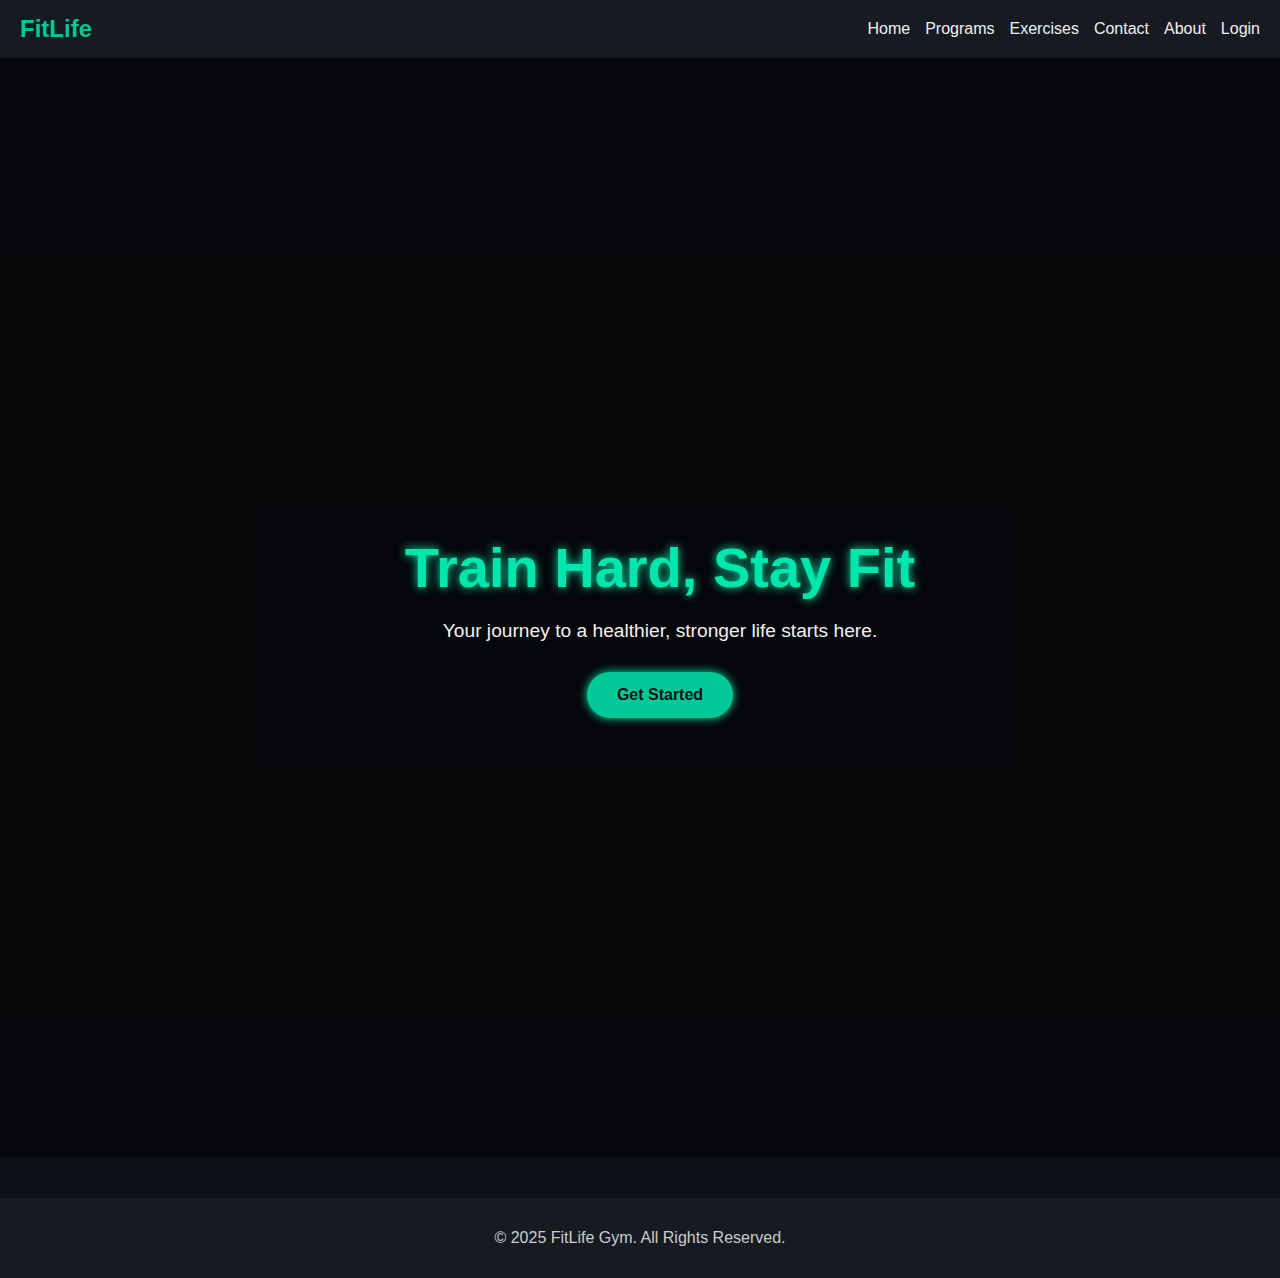
<file: index.html>
<!DOCTYPE html>
<html lang="en">
<head>
  <meta charset="UTF-8">
  <meta name="viewport" content="width=device-width, initial-scale=1.0">
  <title>FitLife</title>
  <link rel="stylesheet" href="style.css">
</head>
<body>
  <header>
    <div class="logo"> FitLife</div>
    <nav id="nav-menu">
      <a href="index.html">Home</a>
      
      <a href="programs.html">Programs</a>
      <a href="exercises.html">Exercises</a>
      <a href="contact.html">Contact</a>
      <a href="about.html">About</a>
      
      
    </nav>
    <div class="menu-toggle" id="menu-toggle">☰</div>
  </header>

  <section <section class="hero">
  <div class="hero-content">
    <h1>Train Hard, Stay Fit</h1>
    <p>Your journey to a healthier, stronger life starts here.</p>
    <a href="programs.html" class="btn">Get Started</a>
  </div>
</section>

  </section>

  <footer>
    <p>© 2025 FitLife Gym. All Rights Reserved.</p>
  </footer>

  <script src="script.js"></script>
</body>
</html>
</file>
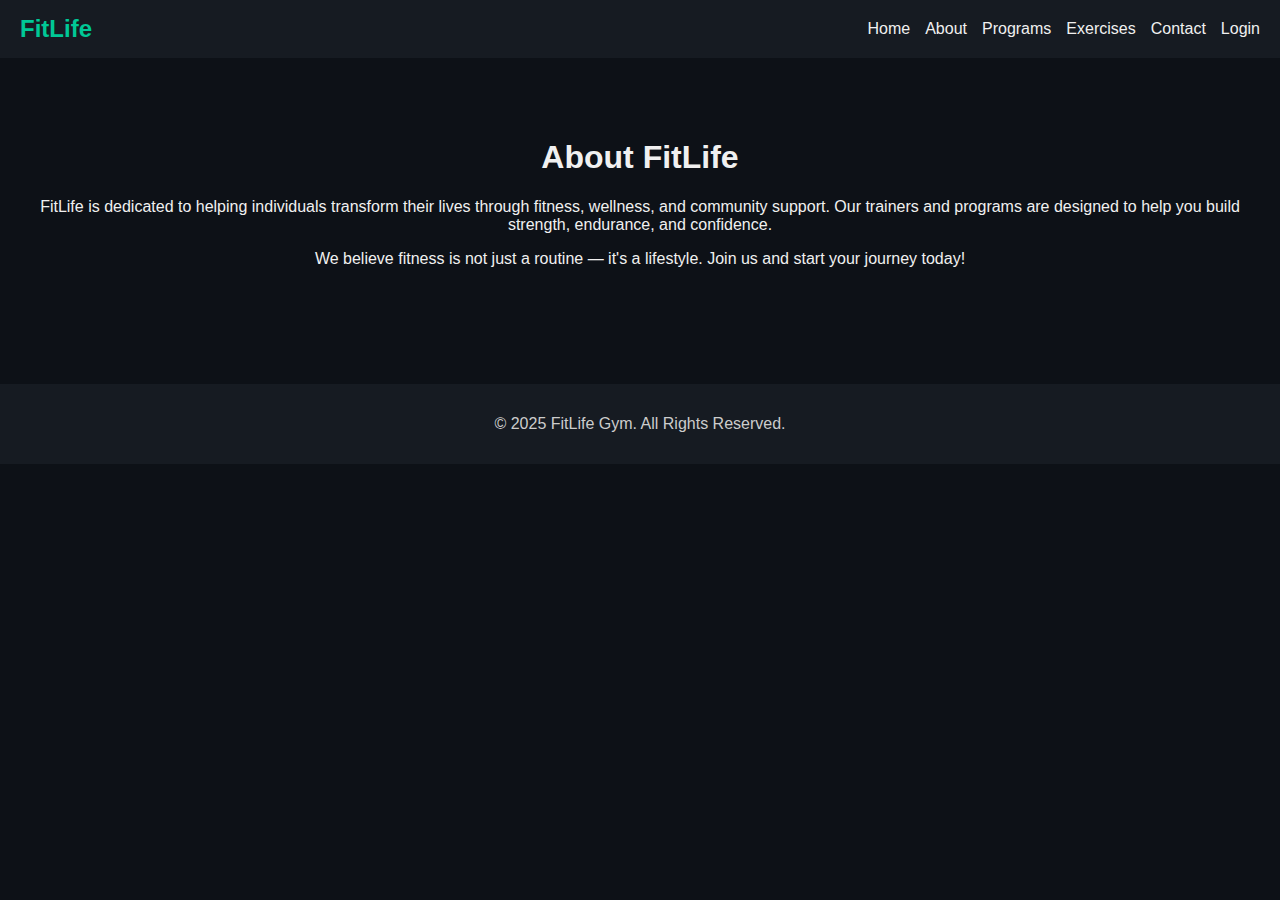
<file: about.html>
<!DOCTYPE html>
<html lang="en">
<head>
  <meta charset="UTF-8">
  <meta name="viewport" content="width=device-width, initial-scale=1.0">
  <title>FitLife | About Us</title>
  <link rel="stylesheet" href="style.css">
</head>
<body>
  <header>
    <div class="logo">FitLife</div>
    <nav id="nav-menu">
     <nav id="nav-menu">
  <a href="index.html">Home</a>
  <a href="about.html">About</a>
  <a href="programs.html">Programs</a>
  <!-- ✅ new --> <a href="exercises.html">Exercises</a>
  <a href="contact.html">Contact</a>
  
</nav>

    </nav>
    <div class="menu-toggle" id="menu-toggle">☰</div>
  </header>

  <section class="content">
    <h1>About FitLife</h1>
    <p>FitLife is dedicated to helping individuals transform their lives through fitness, wellness, and community support. Our trainers and programs are designed to help you build strength, endurance, and confidence.</p>
    <p>We believe fitness is not just a routine — it's a lifestyle. Join us and start your journey today!</p>
  </section>

  <footer>
    <p>© 2025 FitLife Gym. All Rights Reserved.</p>
  </footer>

  <script src="script.js"></script>
</body>
</html>
</file>
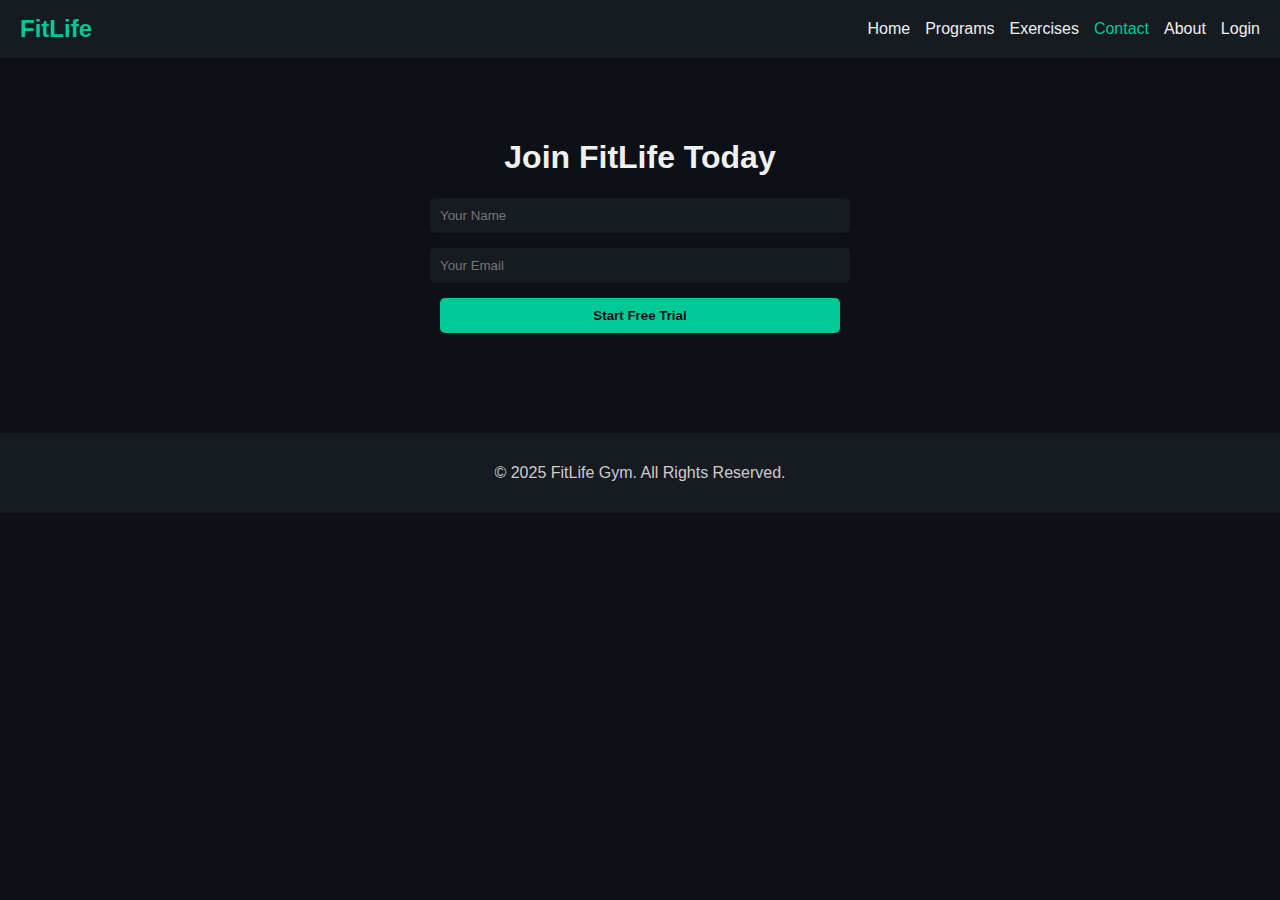
<file: contact.html>
<!DOCTYPE html>
<html lang="en">
<head>
  <meta charset="UTF-8">
  <meta name="viewport" content="width=device-width, initial-scale=1.0">
  <title>FitLife | Contact</title>
  <link rel="stylesheet" href="style.css">
</head>
<body>
  <header>
    <div class="logo">FitLife</div>
    <nav id="nav-menu">
      <a href="index.html">Home</a>
      
      <a href="programs.html">Programs</a>
       <a href="exercises.html">Exercises</a>
      <a href="contact.html" class="active">Contact</a>
      <a href="about.html">About</a>
      
    </nav>
    <div class="menu-toggle" id="menu-toggle">☰</div>
  </header>

  <section class="content">
    <h1>Join FitLife Today</h1>
    <form id="signup-form">
      <input type="text" id="name" placeholder="Your Name" required>
      <input type="email" id="email" placeholder="Your Email" required>
      <button type="submit">Start Free Trial</button>
    </form>
  </section>

  <footer>
    <p>© 2025 FitLife Gym. All Rights Reserved.</p>
  </footer>

  <script src="script.js"></script>
</body>
</html>
</file>
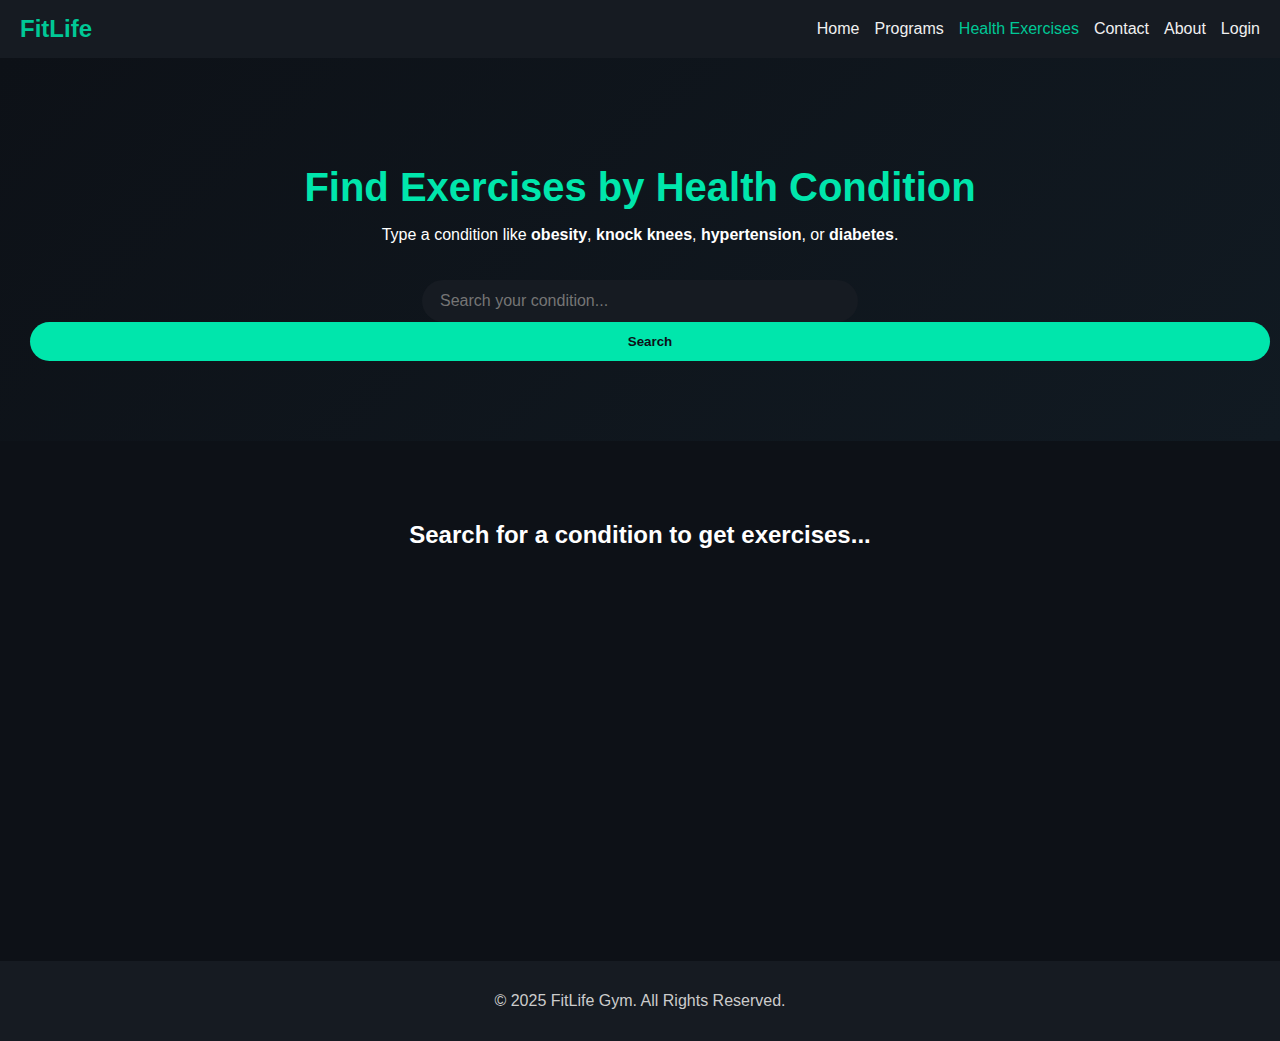
<file: exercises.html>
<!DOCTYPE html>
<html lang="en">
<head>
  <meta charset="UTF-8" />
  <meta name="viewport" content="width=device-width, initial-scale=1.0" />
  <title>FitLife | Health Exercises</title>
  <link rel="stylesheet" href="style.css" />
</head>
<body>
  <!-- ===== HEADER ===== -->
  <header>
    <div class="logo">FitLife</div>
    <nav>
      <a href="index.html">Home</a>
      <a href="programs.html">Programs</a>
      <a href="exercises.html" class="active">Health Exercises</a>
      <a href="contact.html">Contact</a>
      <a href="about.html">About</a>
    </nav>
  </header>

  <!-- ===== SEARCH SECTION ===== -->
  <section class="search-section">
    <h1>Find Exercises by Health Condition</h1>
    <p>Type a condition like <b>obesity</b>, <b>knock knees</b>, <b>hypertension</b>, or <b>diabetes</b>.</p>
    <input type="text" id="searchInput" placeholder="Search your condition..." />
    <button id="searchBtn">Search</button>
  </section>

  <!-- ===== RESULT SECTION ===== -->
  <section id="result" class="result-section">
    <h2>Search for a condition to get exercises...</h2>
  </section>

  <footer>
    <p>© 2025 FitLife Gym. All Rights Reserved.</p>
  </footer>

  <script src="script.js"></script>
</body>
</html>
</file>
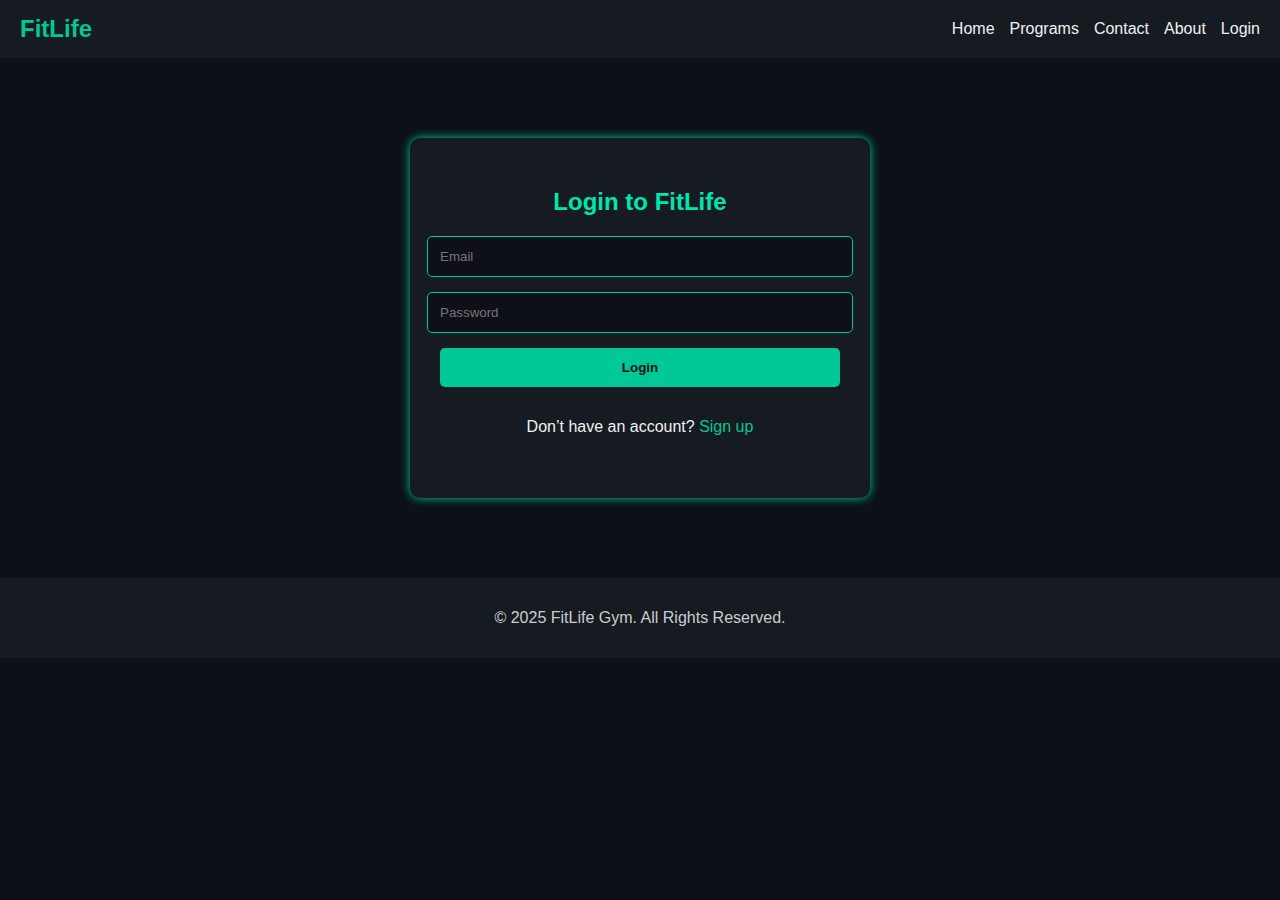
<file: login.html>
<!DOCTYPE html>
<html lang="en">
<head>
  <meta charset="UTF-8" />
  <meta name="viewport" content="width=device-width, initial-scale=1.0" />
  <title>FitLife | Login</title>
  <link rel="stylesheet" href="style.css" />
</head>
<body>
  <header>
    <div class="logo">FitLife</div>
    <nav>
      <a href="index.html">Home</a>
      
      <a href="programs.html">Programs</a>
      
      <a href="contact.html">Contact</a>
      <a href="about.html">About</a>
    </nav>
  </header>

  <section class="auth-section">
    <h2>Login to FitLife</h2>
    <form id="loginForm">
      <input type="email" id="loginEmail" placeholder="Email" required />
      <input type="password" id="loginPassword" placeholder="Password" required />
      <button type="submit">Login</button>
      <p>Don’t have an account? <a href="signup.html">Sign up</a></p>
    </form>
    <p id="loginMessage" class="message"></p>
  </section>

  <footer>
    <p>© 2025 FitLife Gym. All Rights Reserved.</p>
  </footer>

  <script src="script.js"></script>
</body>
</html>
</file>
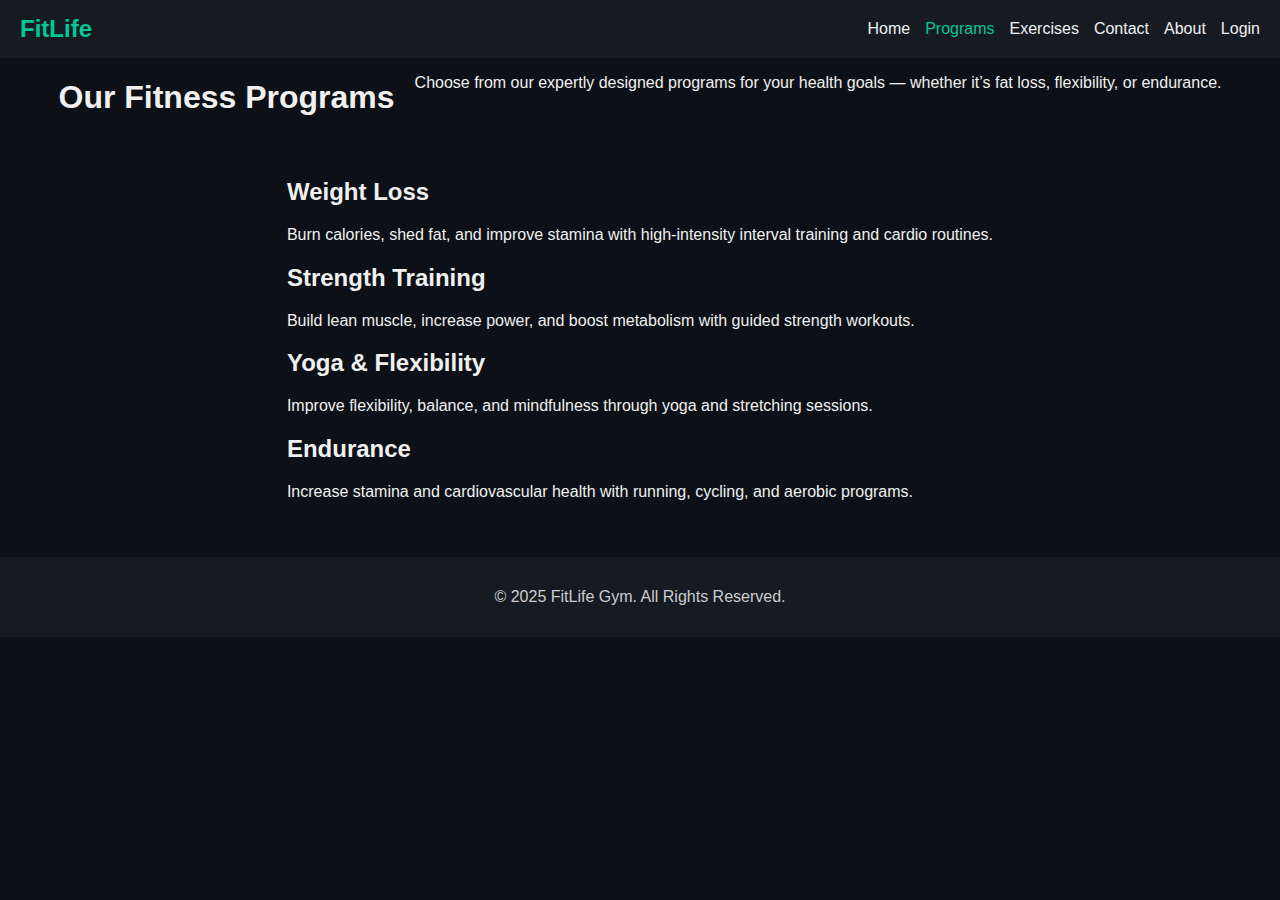
<file: programs.html>
<!DOCTYPE html>
<html lang="en">
<head>
  <meta charset="UTF-8" />
  <meta name="viewport" content="width=device-width, initial-scale=1.0" />
  <title>FitLife | Fitness Programs</title>
  <link rel="stylesheet" href="style.css" />
</head>
<body>
  <!-- ===== HEADER / NAVBAR ===== -->
  <header>
    <div class="logo">FitLife</div>
    <nav>
      <a href="index.html">Home</a>
      
      <a href="programs.html" class="active">Programs</a>
       <a href="exercises.html">Exercises</a>
      <a href="contact.html">Contact</a>
      <a href="about.html">About</a>
    </nav>
  </header>

  <!-- ===== PROGRAMS SECTION ===== -->
  <section class="programs-container">
    <h1 class="page-title">Our Fitness Programs</h1>
    <p class="page-subtitle">
      Choose from our expertly designed programs for your health goals — whether it’s fat loss, flexibility, or endurance.
    </p>

    <div class="program-grid">
      <div class="program-card weight-loss">
        <h2>Weight Loss</h2>
        <p>Burn calories, shed fat, and improve stamina with high-intensity interval training and cardio routines.</p>
        
      </div>

      <div class="program-card strength">
        <h2>Strength Training</h2>
        <p>Build lean muscle, increase power, and boost metabolism with guided strength workouts.</p>
        
      </div>

      <div class="program-card yoga">
        <h2>Yoga & Flexibility</h2>
        <p>Improve flexibility, balance, and mindfulness through yoga and stretching sessions.</p>
        
      </div>

      <div class="program-card endurance">
        <h2>Endurance</h2>
        <p>Increase stamina and cardiovascular health with running, cycling, and aerobic programs.</p>
        
      </div>
    </div>
  </section>

  <!-- ===== FOOTER ===== -->
  <footer>
    <p>© 2025 FitLife Gym. All Rights Reserved.</p>
  </footer>

  <script src="script.js"></script>
</body>
</html>
</file>
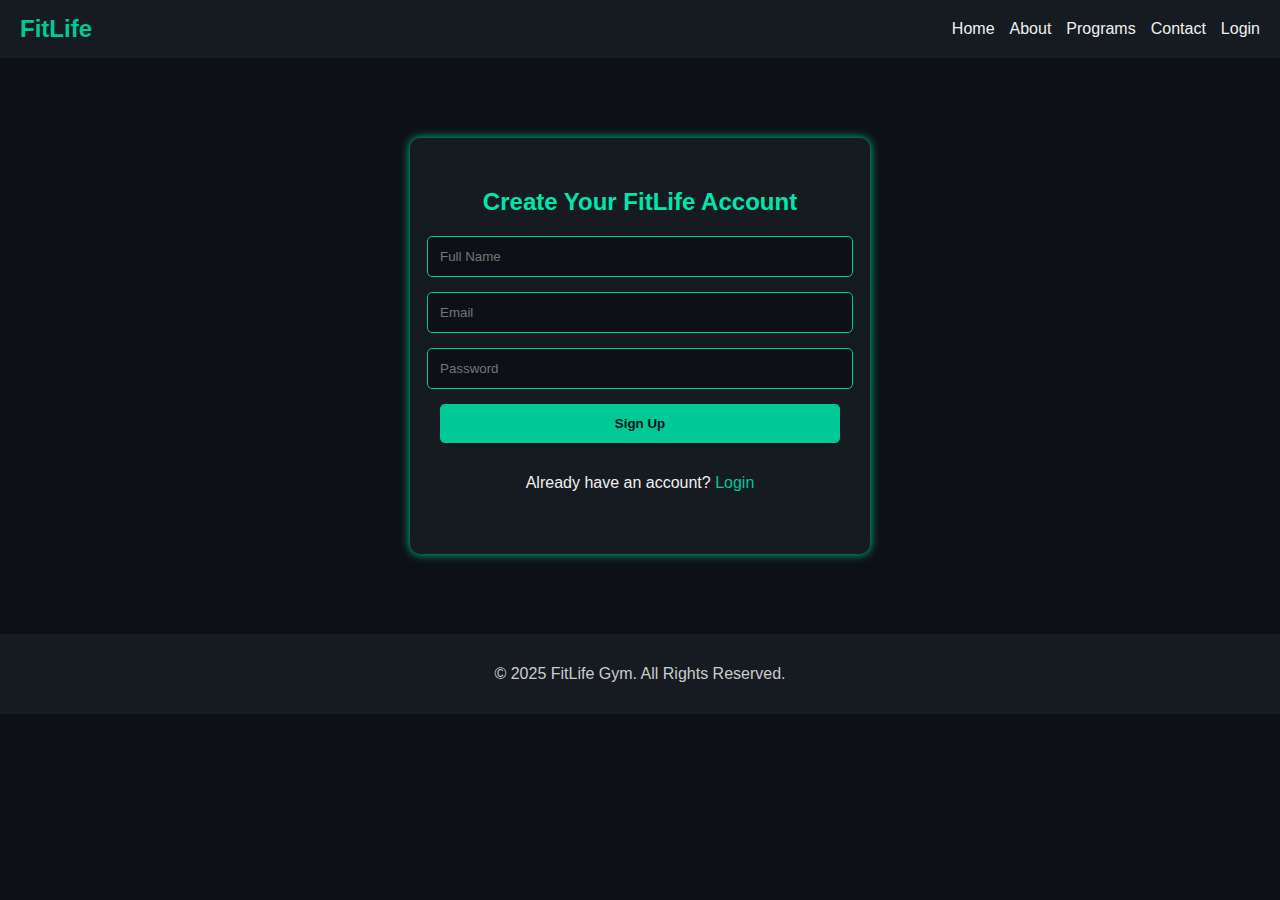
<file: signup.html>
<!DOCTYPE html>
<html lang="en">
<head>
  <meta charset="UTF-8" />
  <meta name="viewport" content="width=device-width, initial-scale=1.0" />
  <title>FitLife | Signup</title>
  <link rel="stylesheet" href="style.css" />
</head>
<body>
  <header>
    <div class="logo">FitLife</div>
    <nav>
      <a href="index.html">Home</a>
      <a href="about.html">About</a>
      <a href="programs.html">Programs</a>
      
      <a href="contact.html">Contact</a>
    </nav>
  </header>

  <section class="auth-section">
    <h2>Create Your FitLife Account</h2>
    <form id="signupForm">
      <input type="text" id="signupName" placeholder="Full Name" required />
      <input type="email" id="signupEmail" placeholder="Email" required />
      <input type="password" id="signupPassword" placeholder="Password" required />
      <button type="submit">Sign Up</button>
      <p>Already have an account? <a href="login.html">Login</a></p>
    </form>
    <p id="signupMessage" class="message"></p>
  </section>

  <footer>
    <p>© 2025 FitLife Gym. All Rights Reserved.</p>
  </footer>

  <script src="script.js"></script>
</body>
</html>
</file>
<file: style.css>
body {
  font-family: "Poppins", sans-serif;
  background: #0d1117;
  color: #f0f0f0;
  margin: 0;
  padding: 0;
}

header {
  display: flex;
  justify-content: space-between;
  align-items: center;
  background: #161b22;
  padding: 15px 20px;
  position: sticky;
  top: 0;
  z-index: 1000;
}

.logo {
  font-size: 1.5em;
  color: #00c896;
  font-weight: bold;
}

nav {
  display: flex;
  gap: 15px;
}

nav a {
  color: #f0f0f0;
  text-decoration: none;
  transition: color 0.3s;
}

nav a:hover, nav a.active {
  color: #00c896;
}

.menu-toggle {
  display: none;
  font-size: 1.8em;
  cursor: pointer;
}

.hero {
  text-align: center;
  padding: 100px 20px;
  background: url("https://images.unsplash.com/photo-1554284126-aa88f22d8d88?w=1200") center/cover no-repeat;
}

.hero h1 {
  font-size: 2.5em;
  margin-bottom: 10px;
}

.hero p {
  margin-bottom: 20px;
}

.btn {
  background: #00c896;
  color: #0d1117;
  padding: 10px 20px;
  border-radius: 5px;
  text-decoration: none;
  font-weight: bold;
}

.content {
  text-align: center;
  padding: 60px 20px;
}

.programs-container {
  display: flex;
  justify-content: center;
  gap: 20px;
  flex-wrap: wrap;
}

.program {
  background: #161b22;
  padding: 20px;
  border-radius: 10px;
  width: 280px;
}

form {
  display: flex;
  flex-direction: column;
  align-items: center;
  gap: 15px;
  max-width: 400px;
  margin: 0 auto;
}

input, button {
  width: 100%;
  padding: 10px;
  border: none;
  border-radius: 5px;
}

input {
  background: #161b22;
  color: white;
}

button {
  background: #00c896;
  color: #0d1117;
  font-weight: bold;
  cursor: pointer;
  transition: background 0.3s;
}

button:hover {
  background: #00e6ac;
}

footer {
  background: #161b22;
  text-align: center;
  padding: 15px;
  color: #ccc;
  margin-top: 40px;
}

@media (max-width: 768px) {
  nav {
    display: none;
    flex-direction: column;
    background: #161b22;
    width: 100%;
  }
  nav.active {
    display: flex;
  }
  .menu-toggle {
    display: block;
  }
}
/* ===== Exercises Section ===== */
.filter-buttons {
  text-align: center;
  margin: 20px 0;
}

.filter-buttons button {
  background: #161b22;
  border: 2px solid #00c896;
  color: #00c896;
  margin: 5px;
  padding: 10px 15px;
  border-radius: 5px;
  cursor: pointer;
  transition: all 0.3s;
}

.filter-buttons button.active,
.filter-buttons button:hover {
  background: #00c896;
  color: #0d1117;
}

.exercise-grid {
  display: grid;
  grid-template-columns: repeat(auto-fit, minmax(250px, 1fr));
  gap: 20px;
  margin-top: 30px;
}

.exercise-card {
  background: #161b22;
  border-radius: 10px;
  overflow: hidden;
  transition: transform 0.3s;
}

.exercise-card:hover {
  transform: scale(1.03);
}

.exercise-card img {
  width: 100%;
  height: 180px;
  object-fit: cover;
}

.exercise-card h3 {
  margin: 10px;
  color: #00e6ac;
}

.exercise-card p {
  margin: 0 10px 15px;
  color: #ccc;
  font-size: 0.9em;
}
/* ===== AUTH PAGES ===== */
.auth-section {
  width: 100%;
  max-width: 400px;
  margin: 80px auto;
  background: #161b22;
  padding: 30px;
  border-radius: 10px;
  box-shadow: 0 0 10px #00c896;
  text-align: center;
}

.auth-section h2 {
  color: #00e6ac;
  margin-bottom: 20px;
}

.auth-section form {
  display: flex;
  flex-direction: column;
  gap: 15px;
}

.auth-section input {
  padding: 12px;
  border-radius: 5px;
  border: 1px solid #00c896;
  background: #0d1117;
  color: #fff;
}

.auth-section button {
  background: #00c896;
  color: #0d1117;
  padding: 12px;
  border: none;
  border-radius: 5px;
  cursor: pointer;
  font-weight: bold;
  transition: 0.3s;
}

.auth-section button:hover {
  background: #00e6ac;
}

.auth-section a {
  color: #00c896;
  text-decoration: none;
}

.message {
  margin-top: 10px;
  color: #00c896;
  font-weight: bold;
}
/* ===== HERO BACKGROUND SLIDESHOW ===== */
.hero {
  position: relative;
  height: 100vh;
  width: 100%;
  background: url('https://images.unsplash.com/photo-1554284126-aa88f22d8b74?auto=format&fit=crop&w=1920&q=80')
    no-repeat center center/cover;
  display: flex;
  align-items: center;
  justify-content: center;
  text-align: center;
  color: #fff;
  transition: background-image 1.5s ease-in-out;
  overflow: hidden;
}

.hero::before {
  content: "";
  position: absolute;
  inset: 0;
  background: rgba(0, 0, 0, 0.55);
}

.hero-content {
  position: relative;
  z-index: 2;
  animation: fadeInUp 1.2s ease forwards;
}

.hero-content h1 {
  font-size: 3.5rem;
  margin-bottom: 20px;
  color: #00e6ac;
  text-shadow: 0 0 10px #00e6ac;
}

.hero-content p {
  font-size: 1.2rem;
  margin-bottom: 30px;
  color: #f2f2f2;
}

.btn {
  display: inline-block;
  background: #00c896;
  color: #0d1117;
  padding: 14px 30px;
  border-radius: 50px;
  font-weight: bold;
  text-decoration: none;
  transition: 0.3s;
  box-shadow: 0 0 10px #00e6ac;
}

.btn:hover {
  background: #00e6ac;
  box-shadow: 0 0 20px #00e6ac, 0 0 40px #00e6ac;
  transform: scale(1.05);
}

@keyframes fadeInUp {
  from {
    opacity: 0;
    transform: translateY(40px);
  }
  to {
    opacity: 1;
    transform: translateY(0);
  }
}
/* ===== HEALTH EXERCISE SEARCH PAGE ===== */
.search-section {
  text-align: center;
  background: linear-gradient(135deg, #0d1117, #111a22);
  color: #fff;
  padding: 80px 20px;
}

.search-section h1 {
  color: #00e6ac;
  font-size: 2.5rem;
  margin-bottom: 10px;
}

.search-section input {
  padding: 12px 18px;
  width: 60%;
  max-width: 400px;
  border-radius: 30px;
  border: none;
  outline: none;
  margin-top: 20px;
  font-size: 1rem;
}

.search-section button {
  padding: 12px 25px;
  margin-left: 10px;
  background: #00e6ac;
  border: none;
  color: #0d1117;
  border-radius: 30px;
  cursor: pointer;
  font-weight: bold;
  transition: 0.3s;
}

.search-section button:hover {
  background: #00c896;
  box-shadow: 0 0 15px #00e6ac;
}

.result-section {
  background-color: #0d1117;
  color: #fff;
  padding: 60px 20px;
  text-align: center;
  min-height: 40vh;
}

.exercise-card {
  background: #111a22;
  border-radius: 15px;
  padding: 20px;
  margin: 20px auto;
  max-width: 700px;
  box-shadow: 0 0 10px #00e6ac33;
}

.exercise-card img {
  width: 100%;
  border-radius: 10px;
  margin-top: 10px;
}
/* ===== AUTOCOMPLETE DROPDOWN ===== */
.suggestion-box {
  position: relative;
  width: 60%;
  max-width: 400px;
  margin: 0 auto;
  background: #111a22;
  color: #fff;
  border-radius: 8px;
  box-shadow: 0 0 10px #00e6ac55;
  z-index: 10;
}

.suggestion-item {
  padding: 10px 15px;
  cursor: pointer;
  transition: 0.3s;
  border-bottom: 1px solid #222;
}

.suggestion-item:hover {
  background: #00e6ac;
  color: #0d1117;
}
.exercise-card h3 {
  margin-top: 20px;
  color: #00e6ac;
}

.exercise-card img {
  width: 100%;
  max-width: 600px;
  border-radius: 10px;
  margin: 15px 0;
  box-shadow: 0 0 15px rgba(0, 230, 172, 0.5);
}
</file>
